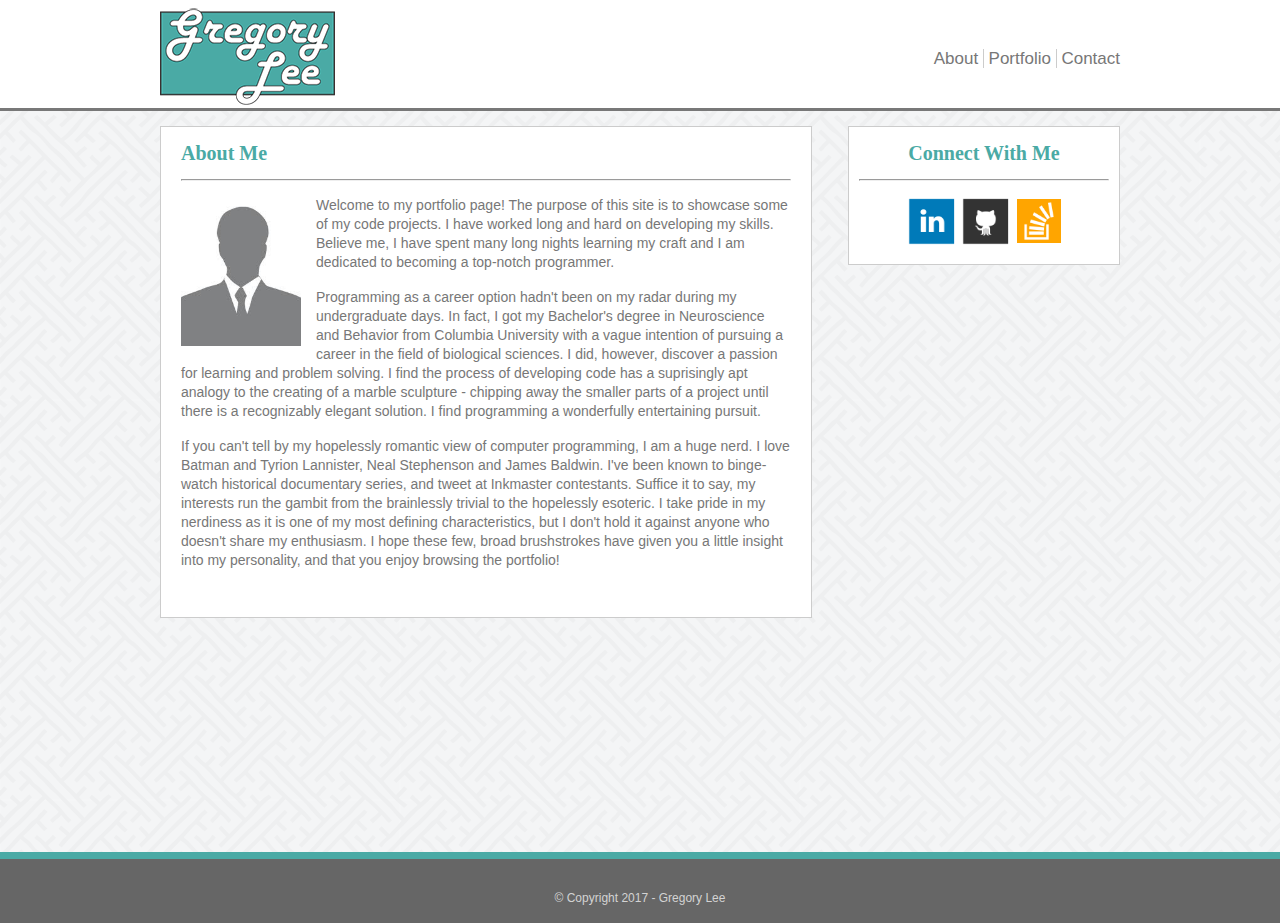
<file: index.html>
<!DOCTYPE html>
<html lang="en-us">
  <head>
    <title>Gregory Lee</title>
    <meta charset="utf-8">
    <meta name="viewport" content="width=device-width, initial-scale=1.0">
    <link rel="shortcut icon" href="assets/images/favicon.png" type="image/x-icon">
    <link rel="stylesheet" type="text/css" href="assets/css/reset.css">
    <link rel="stylesheet" type="text/css" href="assets/css/style.css">
  </head>
  <body>
    <div class="main-container">
      <!-- Heading Section-->
      <header id="top-bar">
        <div class="content">
        <!--This is the logo bar span-->
        <span><a href="index.html"><img id="top-logo" alt="logo" src="assets/images/portfolio-logo.png"></a></span>
        <nav id="nav-links">
          <a href="index.html">About</a>
          <a href="portfolio.html">Portfolio</a>
          <a href="contact.html">Contact</a>
        </nav>
      </div>
      </header>
      <!-- Content Section -->
      <section class="content">
        <div id="main">
          <h3>About Me</h3>
          <hr>
          <img id="profile" alt="profile-pic" src="assets/images/noprofile.jpg">
          <p>
           Welcome to my portfolio page! The purpose of this site is to showcase some
           of my code projects. I have worked long and hard on developing my skills.
           Believe me, I have spent many long nights learning my craft and I am dedicated to becoming
           a top-notch programmer.
          </p>
          <br>
          <p>
            Programming as a career option hadn't been on my radar during my undergraduate days. In fact, I got my Bachelor's
            degree in Neuroscience and Behavior from Columbia University with a vague intention of pursuing a career in the field of biological sciences.
            I did, however, discover a passion for learning and problem solving.
            I find the process of developing code has a suprisingly apt analogy to the creating of a marble sculpture
            - chipping away the smaller parts of a project until there is a recognizably elegant solution. I find programming a wonderfully entertaining pursuit.
          </p>
          <br>
          <p>
            If you can't tell by my hopelessly romantic view of computer programming, I am a huge nerd.
            I love Batman and Tyrion Lannister, Neal Stephenson and James Baldwin. I've been known to binge-watch historical documentary
            series, and tweet at Inkmaster contestants. Suffice it to say, my interests
            run the gambit from the brainlessly trivial to the hopelessly esoteric.
            I take pride in my nerdiness as it is one of my most defining characteristics, but I don't hold it against anyone who doesn't share my enthusiasm.
            I hope these few, broad brushstrokes have given you a little insight into my personality, and that you enjoy browsing the portfolio!
          </p>
          <br><br>
        </div>
        <!--Sidebar-->
        <aside id="sidebar">
          <h3>Connect With Me</h3>
          <hr>
          <a href="#" target="_blank"><img alt="LinkedIn" src="assets/images/linkedin_square_color.png"></a>
          <a href="https://github.com/lzzllvl" target="_blank"><img alt="GitHub" src="assets/images/github_square.png"></a>
          <a href="http://stackoverflow.com/users/5666891/lzzllvl" target="_blank"><img id="stackfix" alt="StackOverflow" src="assets/images/stackoverflow_square.png"></a>
        </aside>
      </section>
      <div class="push"></div>
    </div>
    <footer id="footer">
      <p>&copy; Copyright 2017 - Gregory Lee</p>
    </footer>
  </body>
</html>
</file>
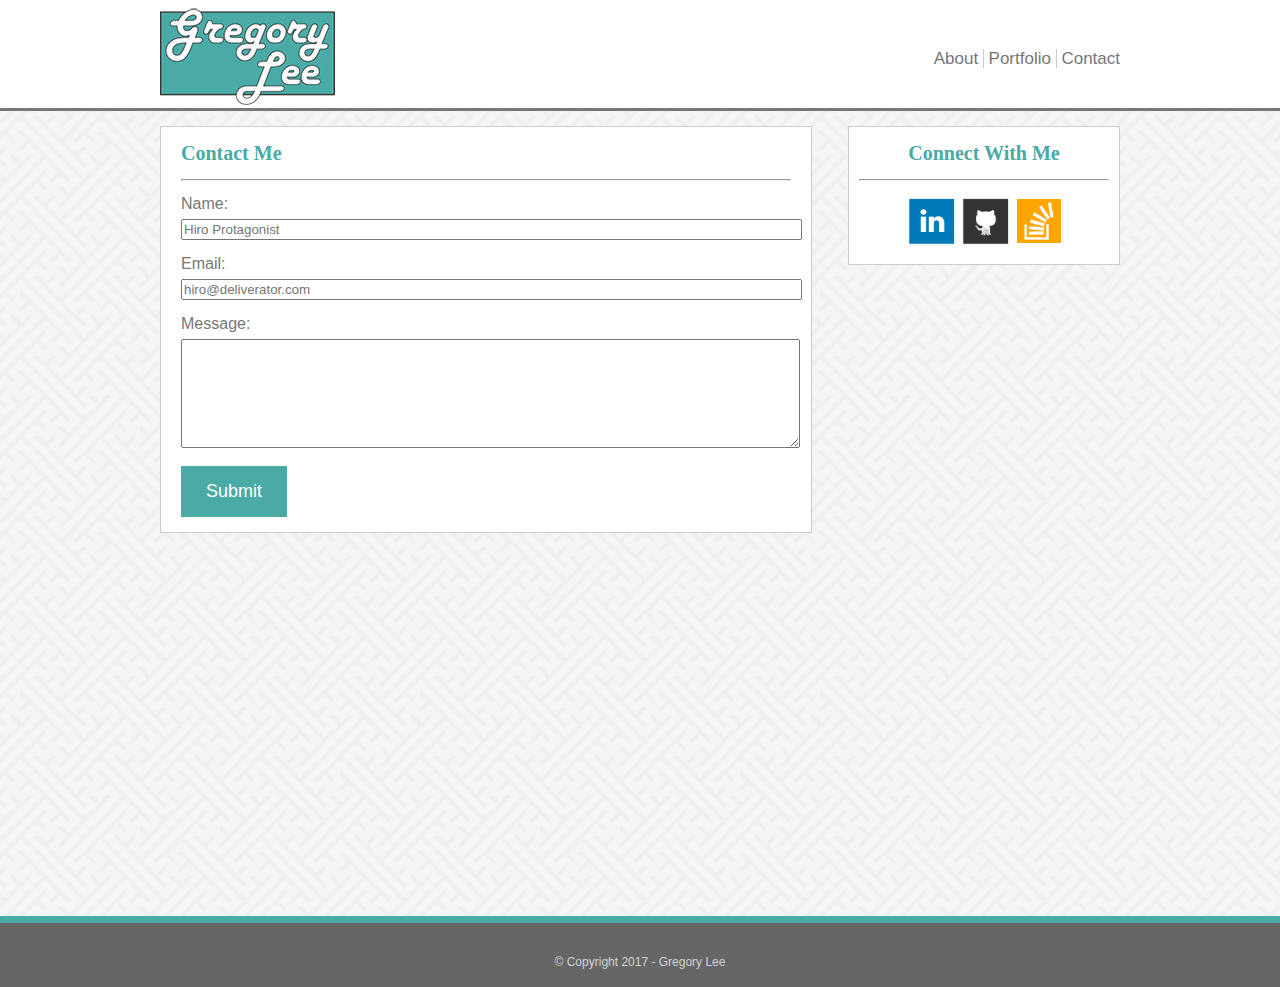
<file: contact.html>
<!DOCTYPE html>
<html lang="en-us">
  <head>
    <title>Contact</title>
    <meta charset="utf-8">
    <meta name="viewport" content="width=device-width, initial-scale=1.0">
    <link rel="shortcut icon" href="assets/images/favicon.png" type="image/x-icon">
    <link rel="stylesheet" type="text/css" href="assets/css/reset.css">
    <link rel="stylesheet" type="text/css" href="assets/css/style.css">
  </head>
  <body>
    <div class="main-container">
      <!-- Heading Section-->
      <header id="top-bar">
        <div class="content">
          <span><a href="index.html"><img id="top-logo" alt="logo" src="assets/images/portfolio-logo.png"></a></span>
          <nav id="nav-links">
            <a href="index.html">About</a>
            <a href="portfolio.html">Portfolio</a>
            <a href="contact.html">Contact</a>
          </nav>
        </div>
      </header>
      <!-- Content Section -->
      <section class="content">
        <div id="main">
          <h3>Contact Me</h3>
          <hr>
          <form id="messageform">
            Name:<br>
            <input type="text" name="Name" placeholder="Hiro Protagonist"><br><br>
            Email:<br>
            <input type="text" name="Email" placeholder="hiro@deliverator.com"><br><br>
            Message:<br>
            <textarea rows="7" cols="50" name="Message" form="messageform"></textarea>
          </form>
          <button type="submit" form="messageform" value="Submit">Submit</button>
        </div>
        <!--Sidebar-->
        <aside id="sidebar">
          <h3>Connect With Me</h3>
          <hr>
          <a href="#" target="_blank"><img alt="LinkedIn" src="assets/images/linkedin_square_color.png"></a>
          <a href="https://github.com/lzzllvl" target="_blank"><img alt="GitHub" src="assets/images/github_square.png"></a>
          <a href="http://stackoverflow.com/users/5666891/lzzllvl" target="_blank"><img id="stackfix" alt="StackOverflow" src="assets/images/stackoverflow_square.png"></a>
        </aside>
      </div>
      <div class="push"></div>
    </section>
    <footer id="footer">
      <p>&copy; Copyright 2017 - Gregory Lee</p>
    </footer>
  </body>
</html>
</file>
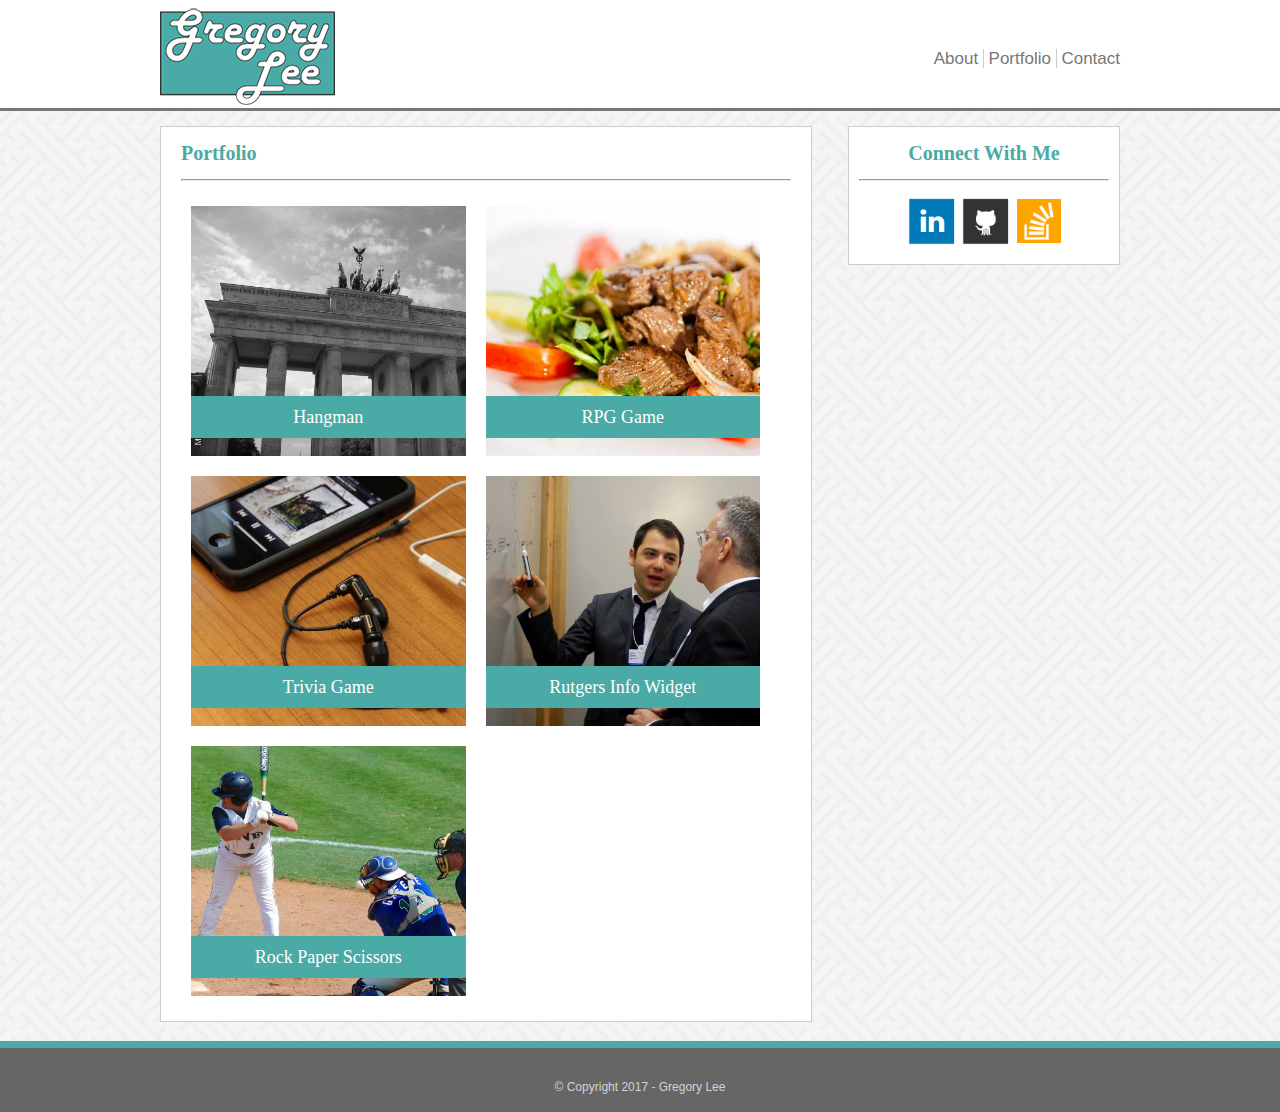
<file: portfolio.html>
<!DOCTYPE html>
<html lang="en-us">
  <head>
    <title>Portfolio</title>
    <meta charset="utf-8">
    <meta name="viewport" content="width=device-width, initial-scale=1.0">
    <link rel="shortcut icon" href="assets/images/favicon.png" type="image/x-icon">
    <link rel="stylesheet" type="text/css" href="assets/css/reset.css">
    <link rel="stylesheet" type="text/css" href="assets/css/style.css">
  </head>
  <body>
    <div class="main-container">
      <!-- Heading Section-->
      <header id="top-bar">
        <div class="content">
          <span><a href="index.html"><img id="top-logo" alt="logo" src="assets/images/portfolio-logo.png"></a></span>
          <nav id="nav-links">
            <a href="index.html">About</a>
            <a href="portfolio.html">Portfolio</a>
            <a href="contact.html">Contact</a>
          </nav>
        </div>
      </header>
      <!-- Content Section -->
      <section class="content">
        <div id="main">
          <h3>Portfolio</h3>
          <hr>
          <div id="rand2" class="module">
            <h4>Hangman</h4>
          </div>
          <div id="rand3" class="module">
            <h4>RPG Game</h4>
          </div>
          <div id="rand4" class="module">
            <h4>Trivia Game</h4>
          </div>
          <div id="rand5" class="module">
            <h4>Rutgers Info Widget</h4>
          </div>
          <div id="rand6" class="module">
            <h4>Rock Paper Scissors</h4>
          </div>
        </div>
        <!--Sidebar-->
        <aside id="sidebar">
          <h3>Connect With Me</h3>
          <hr>
          <a href="#" target="_blank"><img alt="LinkedIn" src="assets/images/linkedin_square_color.png"></a>
          <a href="https://github.com/lzzllvl" target="_blank"><img alt="GitHub" src="assets/images/github_square.png"></a>
          <a href="http://stackoverflow.com/users/5666891/lzzllvl" target="_blank"><img id="stackfix" alt="StackOverflow" src="assets/images/stackoverflow_square.png"></a>
        </aside>
      </section>
      <div class="push"></div>
    </div>
    <footer id="footer">
      <p>&copy; Copyright 2017 - Gregory Lee</p>
    </footer>
  </body>
</html>
</file>
<file: assets/css/style.css>
html, body {
  background-image: url("../images/sayagata-400px.png");
  width: 100%;
  height: 100%;
  text-align: center;
}

h1, h3 {
  font-family: 'Georgia', Times, Times New Roman, serif;
  font-weight: bold;
}

/**
  * This h1 style has become superfluous
  * as the header/logo is now a png.
  * I left in the style should I have to go back
  * to the assignment spec.
  */
h1 {
  font-size: 28px;
  display: inline-block;
  color: white;
  background-color: #4aaaa5;
  padding: 15px;
  margin: 5px 0 0 0;
  float: left;
}

h3 {
  font-size: 20px;
  color: #4aaaa5;
  padding: 16px;
}

#main h3 {
  text-align: left;
  padding-left: 0px;
}

a {
  font-size: 17px;
  text-decoration: none;
  color: #777777;
}

a:hover {
  text-decoration: underline;
}

p {
  font-family: 'Arial', 'Helvetica Neue', Helvetica, sans-serif;
  color: #777777;
  text-align: left;
  font-size: 14px;
  line-height: 19px;
}

hr {
  margin: 0 0 15px 0;
}

.content {
  margin: 0;
  width: 960px;
  text-align: center;
  display: inline-block;
}

/**
  * This container was created soley for the
  * sticky footer, which is why there is `em`
  * and `!important` usage - for IE 6
  */
.main-container {
  min-height: 100%;
  height: auto !important;
  height: 100%;
  margin: 0 0 -4em;
}

/**
  * Email Form styles, textarea and buttons
  */
#messageform {
  text-align: left;
  font-family: 'Arial', 'Helvetica Neue', Helvetica, sans-serif;
  color: #777777;
}

textarea, input {
  width: 615px;
  margin-top: 7px;
  padding: 1px;
}

button {
  font-family: 'Arial', 'Helvetica Neue', Helvetica, sans-serif;
  font-size: 18px;
  color: white;
  background-color: #4aaaa5;
  float:left;
  padding: 15px 25px;
  margin-top: 15px;
  border-width: 0px;
}

button:hover {
  background-color: #3a9a8f;
}

/**
  *Top Bar styles - includes logo and navigation links
  */
#top-logo {
  width: 175px;
  float: left;
}

#top-bar {
  margin-top: 0px;
  padding-top: 0px;
  margin-bottom: 15px;
  border-style: outset;
  border-width: 0px 0px 3px 0px;
  border-color: #cccccc;
  background-color: #ffffff;
  min-width:960px;
  width: 100%;
}

#nav-links {
  float: right;
  margin-top: 50px;
  font-family: 'Arial', 'Helvetica Neue', Helvetica, sans-serif;
}

#nav-links a:nth-child(2) {
  border-style: solid;
  border-color: #cccccc;
  border-width: 0 1px 0 1px;
  padding: 0 5px 0 5px;
}

/**
  * Main Content Section styles
  */

#main {
  float: left;
  padding: 0 20px 20px 20px;
  width: 610px;
}

#sidebar {
  padding: 0 10px 0 10px;
  width: 250px;
  float: right;
}

#main, #sidebar {
  background-color: #ffffff;
  border-color: #cccccc;
  border-style: solid;
  border-width: 1px;
  padding-bottom: 15px;
}

#sidebar img {
  height: 50px;
}

#sidebar img:hover {
  opacity: 0.5;
}

/**
  * footer styles - sticky footer works,
  *but all the styles for the sticky footer
  * are distributed in the styles file
  */

#footer {
  margin-top: 16px;
  border-style: outset;
  border-width: 7px 0px 0px 0px;
  border-color: #4aaaa5;
  background-color: #666666;
  min-width: 960px;
  width: 100%;
}

#footer p {
  text-align: center;
  color: #D3D3D3;
  font-size: 12px;
  padding-top: 30px;
}

#footer, .push {
  height: 4em;
}


img#profile {
  height: 150px;
  margin-right: 15px;
  float: left;
}

/**
  * StackExchange icon didn't have the margin
  * and it wasn't the right size.
  */

img#stackfix{
  height: 44.5px;
  margin: 0 0 3px 2px;
}

/**
  * This is the section for the portfolio images,
  * with text overlay
  */

.module {
  height: 250px;
  width: 45%;
  float: left;
  margin: 10px;
  background-size: cover;
  position: relative;
}

.module:hover {
  opacity: 0.5;
}

.module h4 {
  margin-top: 190px;
  color: #fff;
  background-color: #4aaaa5;
  font-family: 'Georgia', Times, Times New Roman, serif;
  font-size: 18px;
  padding: 12px 0 12px 0;
}

#rand2 {
  background-image: url("../images/randompic2.jpg");
}
#rand3 {
  background-image: url("../images/randompic3.jpg");
}
#rand4 {
  background-image: url("../images/randompic4.jpg");
}
#rand5 {
  background-image: url("../images/randompic5.jpg");
}
#rand6 {
  background-image: url("../images/randompic6.jpg");
}


/**
  * These are the styles for responsive website.
  * feat. all media queries
  */


  /**
    * The content widths are set just below
    * the width of the next-lower media
    * query, this is so that the html will respond
    * before the viewport cuts off any content...
    */

@media only screen and (max-width: 980px){
      header#top-bar {
        min-width: 750px;
        width: 100%;
      }

      .content {
        width: 750px;
      }

      #main {
        width: 510px;
      }

      #sidebar {
        width: 160px;
      }

      #sidebar h3 {
        font-size: 15px;
        padding: 20px 10px;
        height: 12px;
      }

      img#profile {
        height: 300px;
        margin: 0 15px 15px 0;
        float: none;
      }

      textarea, input {
        width: 500px;
      }

      #footer {
        min-width: 750px;
        width: 100%;
      }

      .module {
        margin: 10px 25px;
        width: 90%;
        height: 250px;
        clear: both;
      }
}

/**
  * This is for tablets
  */

@media only screen and (max-width: 768px){
  header#top-bar {
    min-width: 630px;
    width: 100%;
  }
  .content {
    width: 630px;
  }

  #main {
    width: 588px;
  }

  #sidebar {
    clear: both;
    margin-top: 20px;
    width: 610px;
  }

  #sidebar h3 {
    font-size: 15px;
    padding: 20px 10px;
    height: 12px;
  }

  img#profile {
    height: 150px;
    margin: 0 15px 0 0;
    float: left;
  }

  textarea, input {
    width: 578px;
  }

  #footer {
    min-width: 630px;
    width: 100%;
  }

  .module {
    margin: 0 0 15px 20px;
    width: 45%;
    height: 250px;
    clear: none;
    float: left;
  }
}

/**
  * This is for mobile devices
  */


@media only screen and (max-width: 640px){
  header#top-bar {
    min-width: 460px;
    width: 100%;
  }
  .content {
    width: 460px;
  }

  #top-bar .content {
    width: 100%;
  }

  a {
    color: white;
  }

  #top-logo {
    display: block;
    float: none;
    margin: 0 auto;
  }

  #nav-links {
    display: block;
    float: none;
    margin: 0;
    margin-top: 5px;
    padding: 10px 0 10px 0;
    background-color: #4aaaa5;
    color: white;
    width: 100%;
  }

  #nav-links a:nth-child(2) {
    border-color: #fff;
  }

  #main {
    width: 418px;
  }

  #sidebar {
    clear: both;
    margin-top: 20px;
    width: 440px;
  }

  #sidebar h3 {
    font-size: 15px;
    padding: 20px 10px;
    height: 12px;
  }

  img#profile {
    height: 150px;
    margin: 0 15px 0 0;
    float: left;
  }

  textarea, input {
    width: 408px;
  }

  #footer {
    min-width: 460px;
    width: 100%;
  }

  .module {
    margin: 10px 25px;
    width: 90%;
    height: 250px;
    clear: both;
  }
}
</file>
